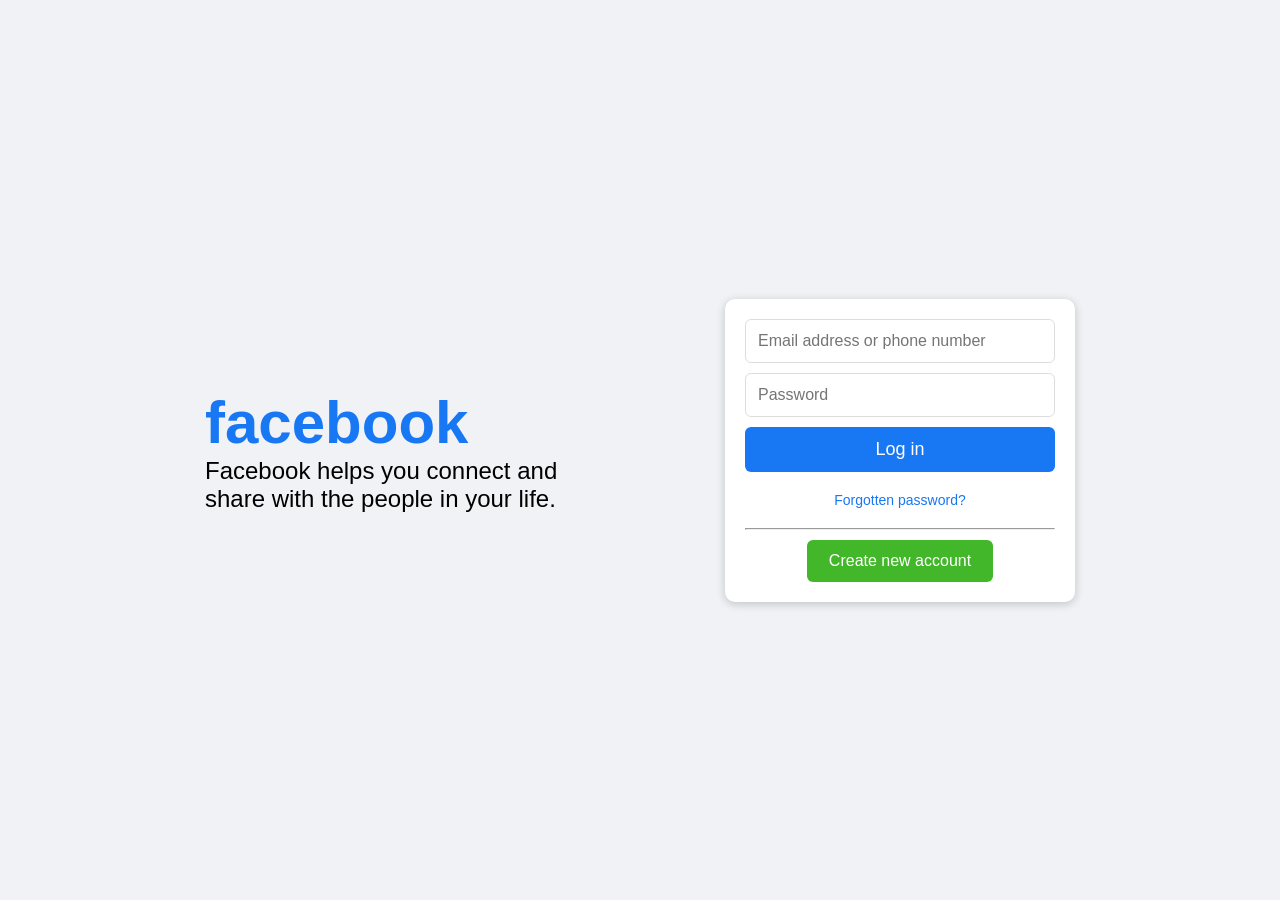
<file: index.html>
<!DOCTYPE html>
<html lang="en">
<head>
<meta charset="UTF-8">
<meta name="viewport" content="width=device-width, initial-scale=1.0">
<title>Facebook Login</title>
<link rel="stylesheet" href="style.css">
</head>

<body>

<div class="main">

    <div class="left">
        <h1>facebook</h1>
        <p>Facebook helps you connect and share with the people in your life.</p>
    </div>

    <div class="right">

        <form class="login-box">

            <input type="text" placeholder="Email address or phone number">

            <input type="password" placeholder="Password">

            <button class="login-btn">Log in</button>

            <a href="#" class="forgot">Forgotten password?</a>

            <hr>

            <button class="create-btn">Create new account</button>

        </form>

    </div>

</div>

</body>
</html>
</file>
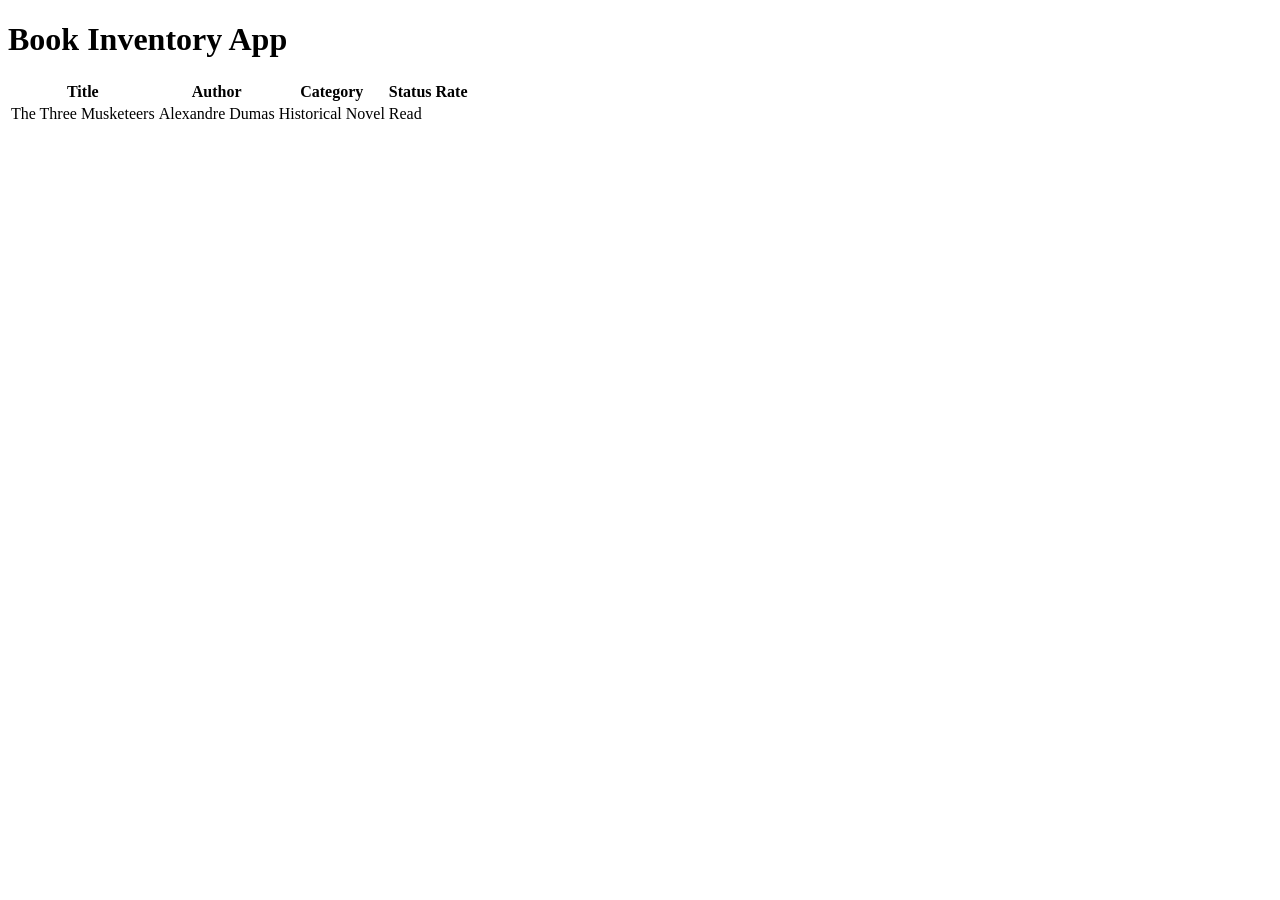
<file: book.html>
<!DOCTYPE html>
<html lang="en">
<head>
    <meta charset="UTF-8">
    <meta name="viewport" content="width=device-width, initial-scale=1.0">
    <title>Book Inventory App</title>
</head>
<body>
    <h1>Book Inventory App</h1>
    <table>
        <thead>
        <tr>
            <th>Title</th>
            <th>Author</th>
            <th>Category</th>
            <th>Status</th>
            <th>Rate</th>
        </tr></thead>
        <tbody>
            <tr class="read">
                <td>The Three Musketeers</td>
                <td>Alexandre Dumas</td>
                <td>Historical Novel</td>
                <td class="read"><span>Read</span></td>
                <td class="rate"><span><span><span></span></td>
            </tr>
        </tbody>
    </table>
</body>
</html>
</file>
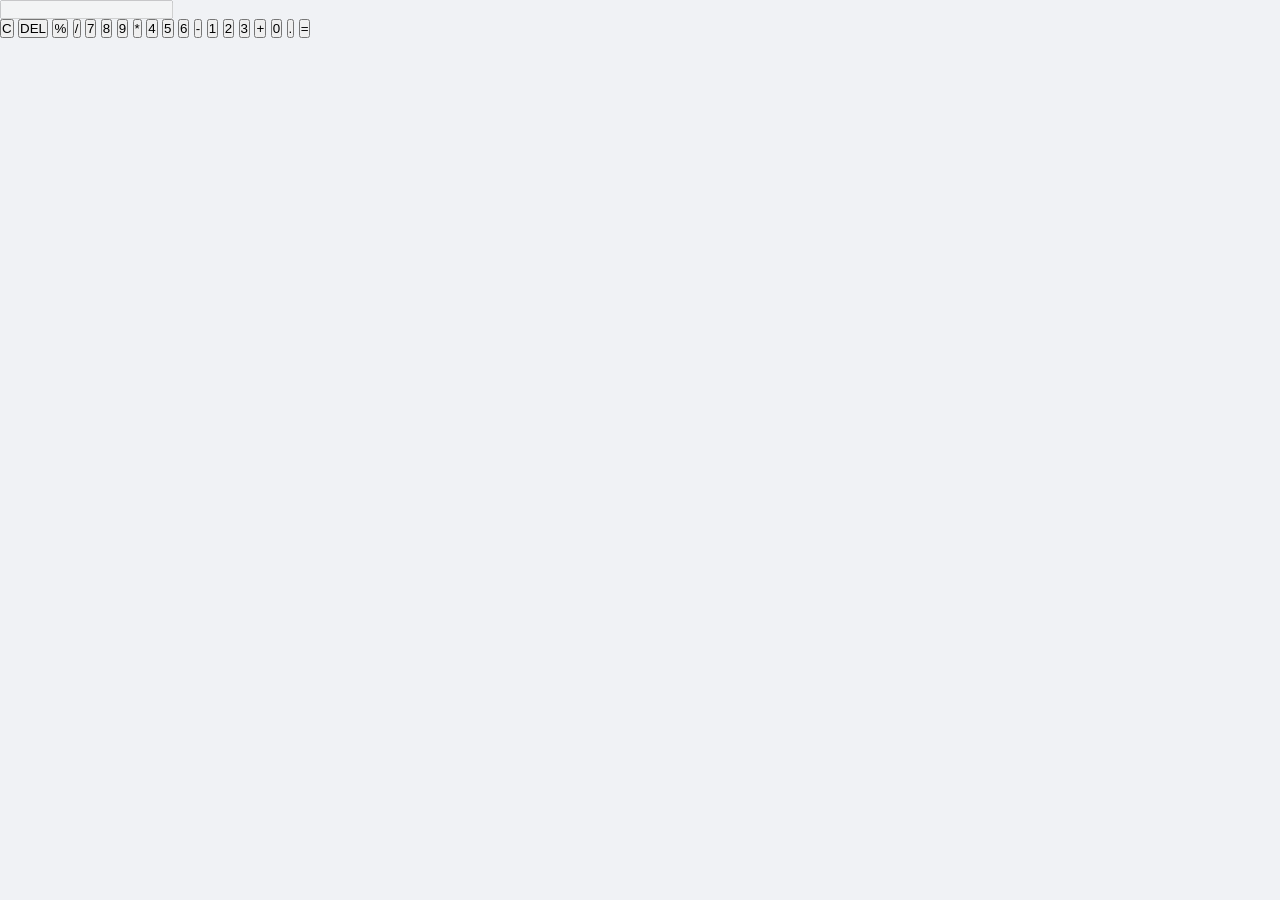
<file: calculator.html>
<!DOCTYPE html>
<html lang="en">
<head>
    <meta charset="UTF-8">
    <title>Simple Calculator</title>
    <link rel="stylesheet" href="style.css">
</head>
<body>

    <div class="calculator">
        <input type="text" id="display" disabled>

        <div class="buttons">
            <button onclick="clearDisplay()">C</button>
            <button onclick="deleteLast()">DEL</button>
            <button onclick="appendValue('%')">%</button>
            <button onclick="appendValue('/')">/</button>

            <button onclick="appendValue('7')">7</button>
            <button onclick="appendValue('8')">8</button>
            <button onclick="appendValue('9')">9</button>
            <button onclick="appendValue('*')">*</button>

            <button onclick="appendValue('4')">4</button>
            <button onclick="appendValue('5')">5</button>
            <button onclick="appendValue('6')">6</button>
            <button onclick="appendValue('-')">-</button>

            <button onclick="appendValue('1')">1</button>
            <button onclick="appendValue('2')">2</button>
            <button onclick="appendValue('3')">3</button>
            <button onclick="appendValue('+')">+</button>

            <button onclick="appendValue('0')" class="zero">0</button>
            <button onclick="appendValue('.')">.</button>
            <button onclick="calculate()" class="equal">=</button>
        </div>
    </div>

<script src="script.js"></script>
</body>
</html>
</file>
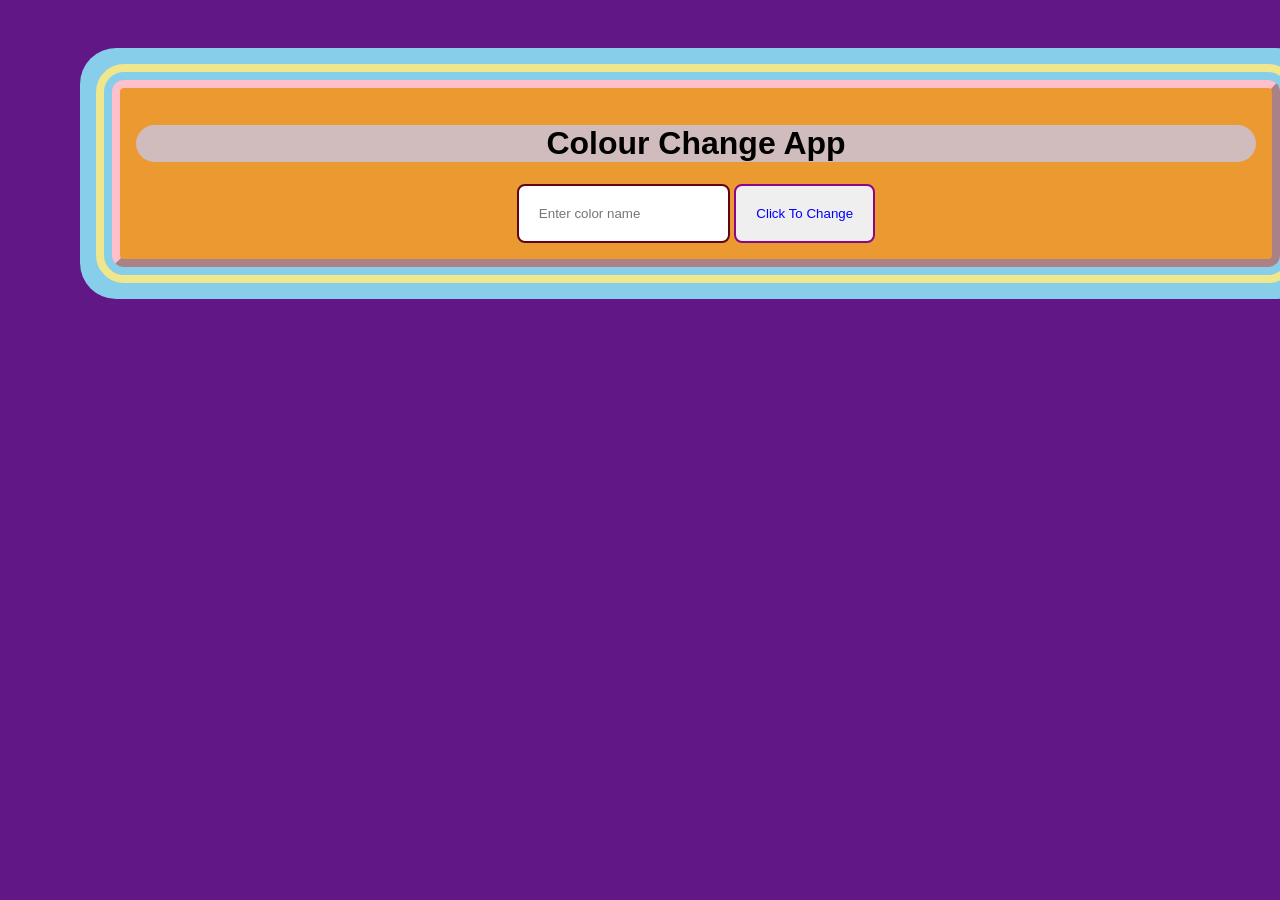
<file: colorchange.html>
<!DOCTYPE html>
<html lang="en">
<head>
    <meta charset="UTF-8">
    <meta name="viewport" content="width=device-width, initial-scale=1.0">
    <title>Colour Change App</title>
    <style>
        body{
            font-family:Verdana, Geneva, Tahoma, sans-serif;
            background:rgb(97, 23, 134);
            text-align: center;
            margin:80px;
        }
        #container{
            background-color: rgb(235, 154, 49);
            padding:40px;
            height:100%;
            margin:10px;
            margin-top:100px;
            width:100%;
            border-radius: 70px;
            border: 0.5rem outset pink;
            outline: 0.5rem solid khaki;
            box-shadow: 0 0 0 2rem skyblue;
            border-radius: 12px;
            font: bold 1rem sans-serif;
            margin: 2rem;
            padding: 1rem;
            outline-offset: 0.5rem;
        }
        h1{
            background: rgb(208, 188, 188);
            width: 100%;
            border-radius: 25px;
        }
        button{
            padding:20px;
            border-radius: 8px;
            border:2px solid rgb(139, 7, 135);
            color:blue
        }
        input{
            padding:20px;
            border-radius: 8px;
            border:2px solid rgb(95, 5, 23);
            color:blue
        }
    </style>
</head>
<body>
    <div id="container">
    <h1>Colour Change App</h1>
    <input type="text" placeholder="Enter color name" id="colorinput">
    <button id ="change">Click To Change</button>
    </div>
    <script src="script.js"></script>

</body>
</html>
</file>
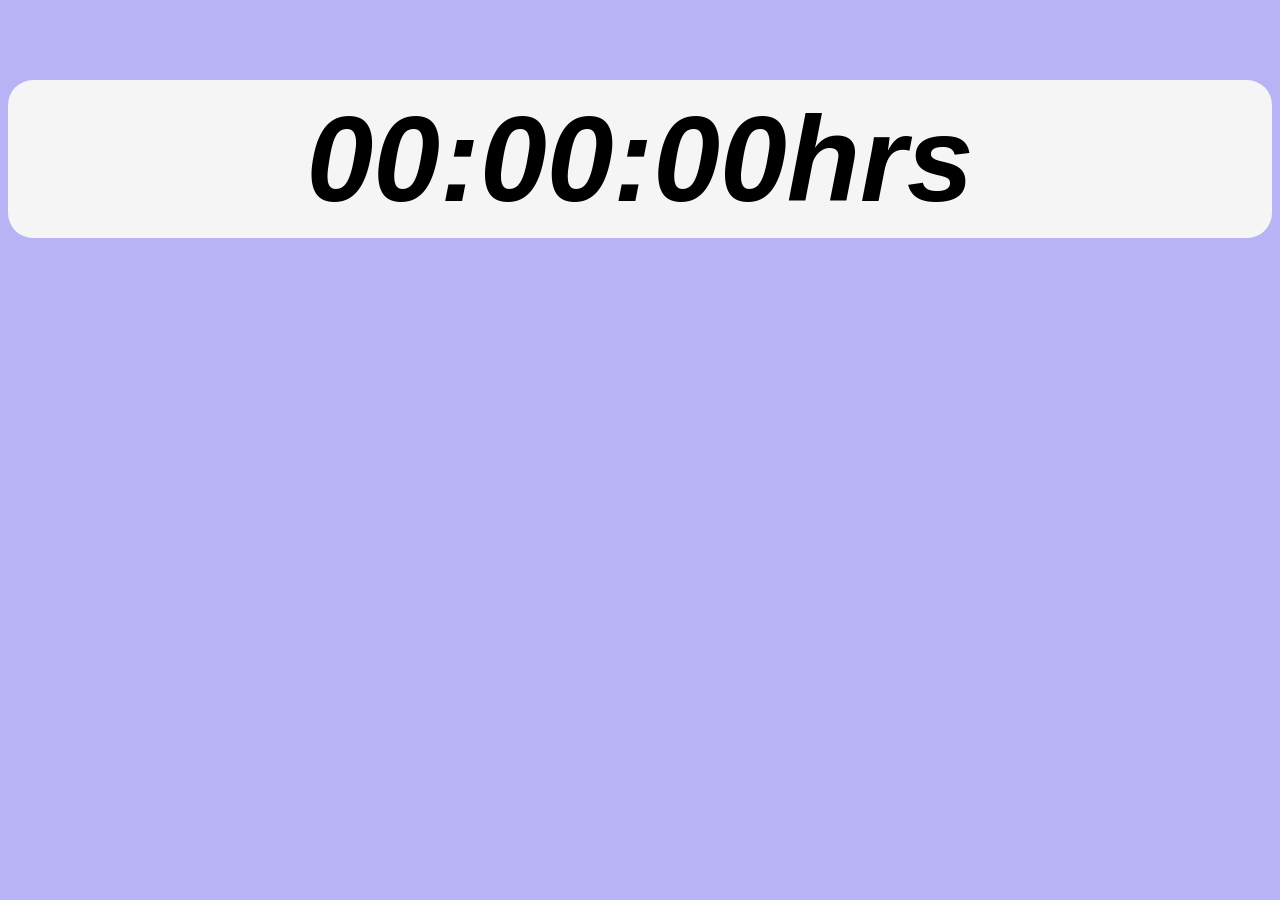
<file: digital_clock.html>
<!DOCTYPE html>
<html lang="en">
<head>
    <meta charset="UTF-8">
    <meta name="viewport" content="width=device-width, initial-scale=1.0">
    <title>Digital Clock</title>
    <style>
        body{
            background: rgb(183, 179, 245);
            font-family: Arial, Helvetica, sans-serif;
            font-size: 60px;
            font-style: oblique;
        }
        h1{
            background: whitesmoke;
            border-radius: 25px;
            text-align: center;
            padding:10px;
            /*border: 10px outset rgb(79, 13, 103);*/
            

        }

    </style>
</head>
<body>
    <h1 id="clock">00:00:00hrs</h1>
    <script src="script.js"></script>
</body>
</html>
</file>
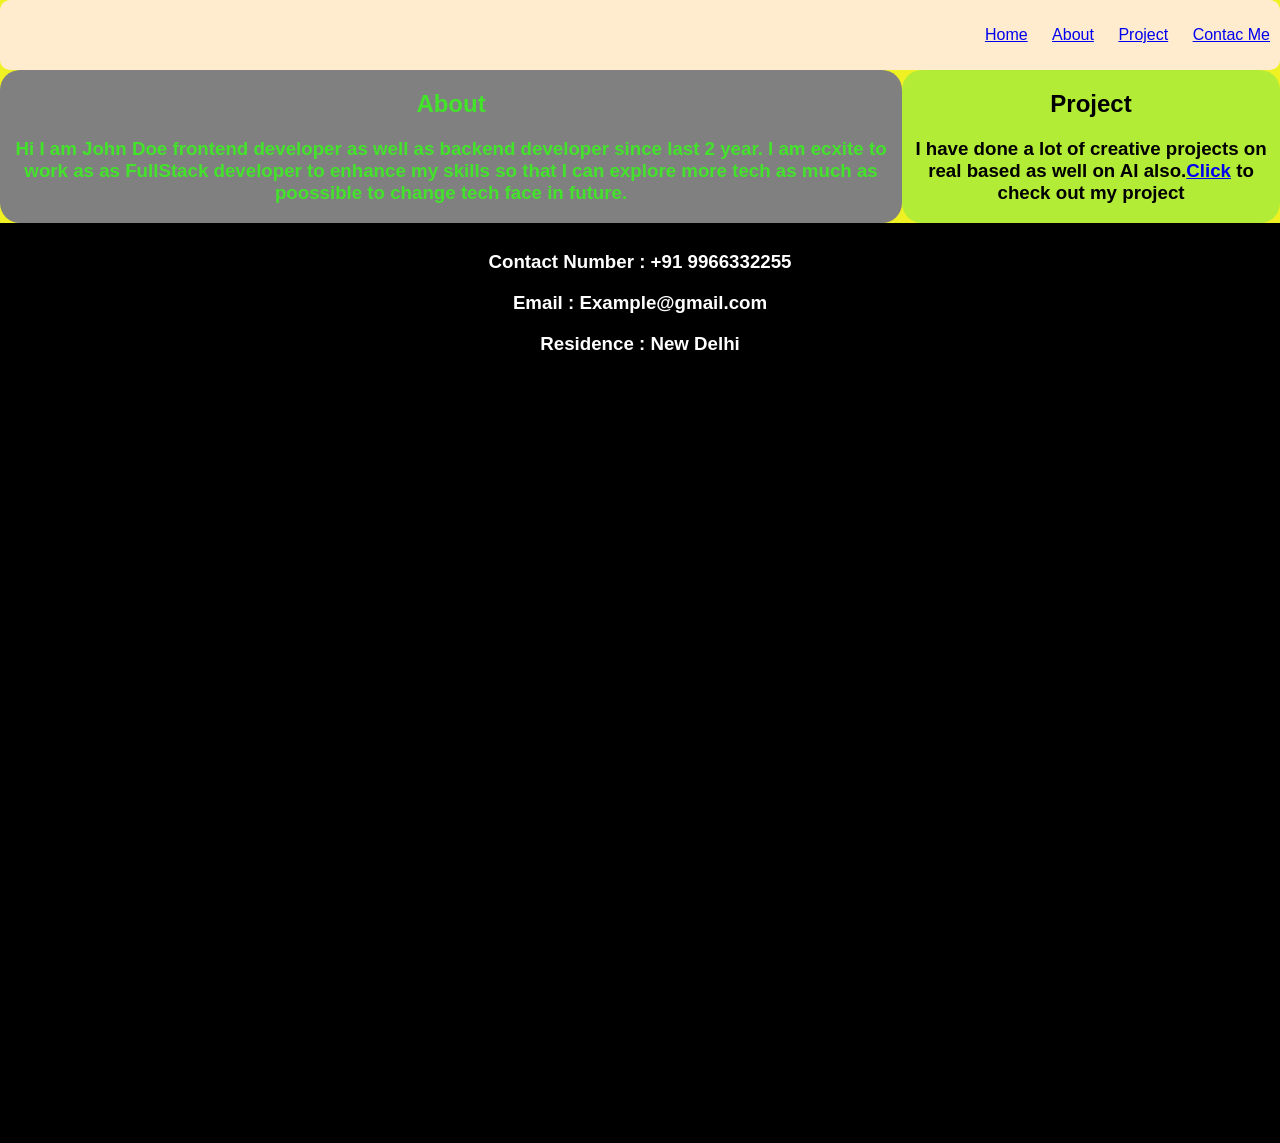
<file: practice.html>
<!DOCTYPE html>
<html lang="en">
<head>
    <meta charset="UTF-8">
    <meta name="viewport" content="width=device-width, initial-scale=1.0">
    <title>Fun HTML</title>
</head>
<style>
    body{
        background:#f0f123;
        font-family:Arial, Helvetica, sans-serif;
        margin:0;
    }
    .header{
        width:100%;
        height:100%;
        background: blanchedalmond;
        display:flex;
        justify-content: flex-end;
        border-radius: 10px;
    }
    .nav li{
        list-style:none;
        display:inline-block;
        margin:10px;
    }
    .footer{
        background: black;
        color:white;
        padding:10px;
        height:100vh;
        text-align: center;
    }
    .card{
        display:flex;
        justify-content: space-between;
    }
    .about{
        background: gray;
        border-radius: 20px;
        text-align: center;
        color:rgb(67, 226, 43);
        animation:slide 2s infinte alternate-reverse;
    }
    .project{
        background: rgb(178, 236, 54);
        border-radius: 20px;
        text-align: center;
        
    }
</style>
<body>
    <div class="header">
    <div class="nav">
        <ul >
            <li><a href="#home">Home</a></li>
            <li><a href="#about">About</a></li>
            <li><a href="#project">Project</a></li>
            <li><a href="#contact">Contac Me</a></li>
        </ul>
    </div>
    </div>
    <div class="card">
        <div class="about">
            <h2>About</h2>
            <h3>Hi I am John Doe frontend developer as well as backend developer since last 2 year. I am ecxite to work as as FullStack developer to enhance my skills so that I can explore more tech as much as poossible to change tech face in future. </h3></div>
            <div class="project"><h2>Project </h2>
            <h3>I have done a lot of creative projects on real based as well on AI also.<a href="#click">Click</a> to check out my project</h3></div>   
        </div>
    <div class="footer">
        <h3>Contact Number : +91 9966332255
        </h3>
        <h3>Email : Example@gmail.com</h3>
        <h3>Residence : New Delhi</h3>

    </div>
</body>
</html>
</file>
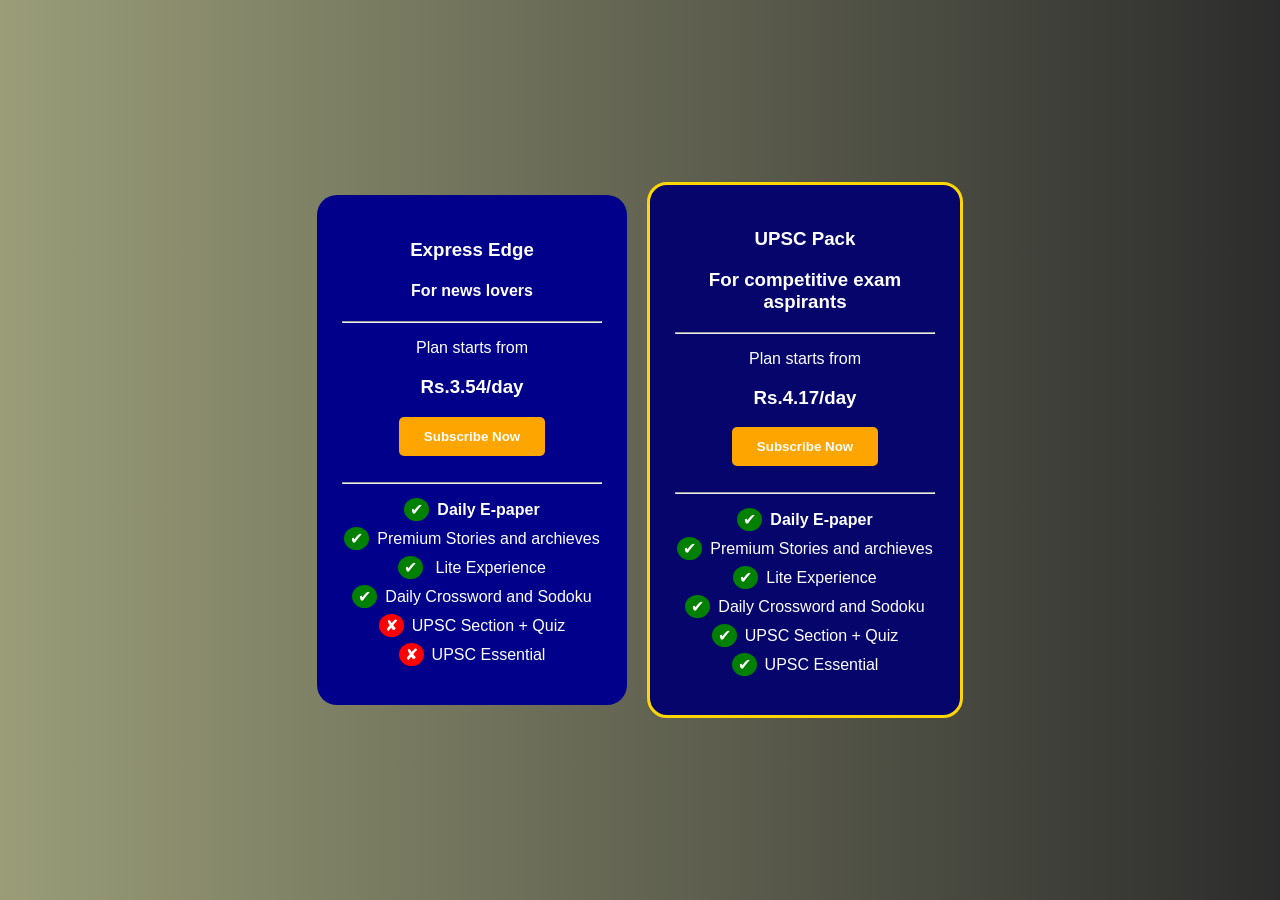
<file: priceCard.html>
<!DOCTYPE html>
<html lang="en">
<head>
    <meta charset="UTF-8">
    <meta name="viewport" content="width=device-width, initial-scale=1.0">
    <title>Document</title>
    <style>
        body{
    background: linear-gradient(to right, #9a9d78, #2c2c2c);
    margin: 0;
    font-family: Arial, sans-serif;
}

.container{
    min-height: 100vh;
    display:flex;
    justify-content:center;
    align-items:center;
    gap:20px;
    box-shadow: 0 10px 20px rgba(0,0,0,0.3);
}

.price, .premium{
    width:260px;
    background: darkblue;
    border-radius: 20px;
    color:white;
    padding:25px;
    text-align:center;
    transition: 0.3s;
}

.premium{
    background: rgb(5, 5, 108);
    border: 3px solid gold;

}

.price:hover, .premium:hover{
    transform: scale(1.05);
}

ul{
    padding:0;
}

li{
    list-style: none;
    margin:10px 0;
}

.g-tick{
    background: green;
    border-radius: 50%;
    padding:3px 6px;
    margin-right:8px;
}

.r-tick{
    background: red;
    border-radius: 50%;
    padding:3px 6px;
    margin-right:8px;
}

button{
    padding:12px 25px;
    border:none;
    border-radius:5px;
    background: orange;
    color:white;
    font-weight:bold;
    cursor:pointer;
}

button:hover{
    background: darkorange;
}
    </style>
</head>
<body>
    <div class="container">
        <div class="price">
            <h3><strong>Express Edge</strong></h3>
            <h4>For news lovers</h4>
            <hr>
            <p>Plan starts from</p>
            <h3>Rs.3.54/day</h3>
            <button class="subscribe">Subscribe Now</button>
            <br>
            <br>
            <hr>
            <ul>
            <li><span class="g-tick">&#10004;</span><strong>Daily E-paper</strong></li>
            <li><span class="g-tick">&#10004;</span>Premium Stories and archieves</li>
            <li><span class="g-tick"> &#10004;</span> Lite Experience</li>
            <li><span class="g-tick">&#10004;</span>Daily Crossword and Sodoku</li>
            <li><span class="r-tick">&#10008;</span>UPSC Section + Quiz</li>
            <li><span class="r-tick">&#10008;</span>UPSC Essential</li>
        </ul>
           
        </div>
        
        
        <div class="premium">
            <h3><strong>UPSC Pack</strong></h3>
            <h3>For competitive exam aspirants</h3>
            <hr>
            <p>Plan starts from</p>
            <h3>Rs.4.17/day</h3>
            <button class="subscribe">Subscribe Now</button>
            <br>
            <br>
            <hr>
            <ul>
                <li><span class="g-tick">&#10004;</span><strong>Daily E-paper</strong></li>
                <li><span class="g-tick">&#10004;</span>Premium Stories and archieves</li>
                <li><span class="g-tick">&#10004;</span>Lite Experience</li>
                <li><span class="g-tick">&#10004;</span>Daily Crossword and Sodoku</li>
                <li><span class="g-tick">&#10004;</span>UPSC Section + Quiz</li>
                <li><span class="g-tick">&#10004;</span>UPSC Essential</li>
            </ul>
        </div>
    </div>


    <script>
        document.querySelectorAll(".subscribe").forEach(btn => {
    btn.addEventListener("click", () => {
        alert("Subscribed successfully!");
    });
});
    </script>
   
</body>
</html>
</file>
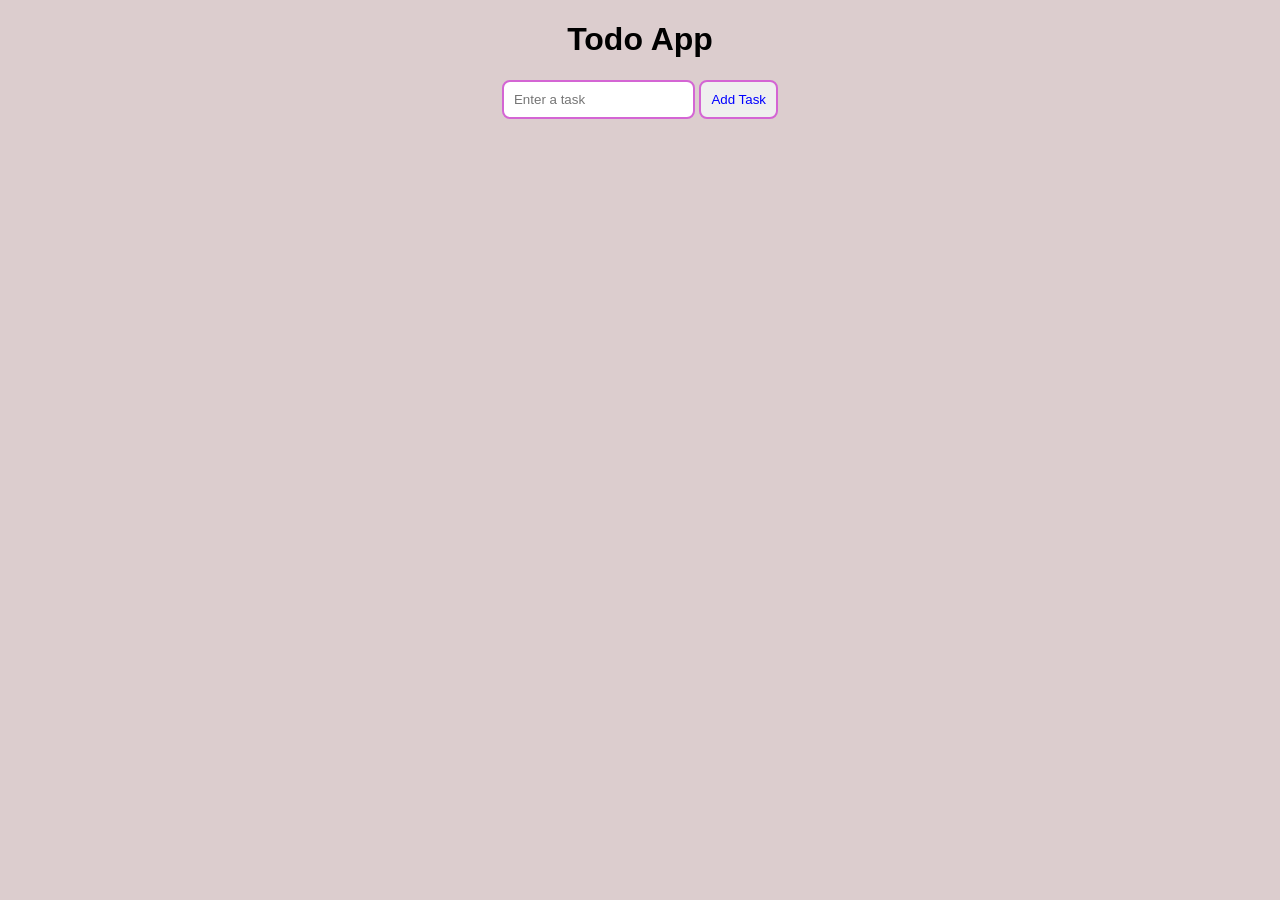
<file: todo.html>
<!DOCTYPE html>
<html lang="en">
<head>
    <meta charset="UTF-8">
    <meta name="viewport" content="width=device-width, initial-scale=1.0">
    <title>Document</title>
    <style>
        body{
            background-color: rgb(220, 205, 206);
            text-align: center;
            font-family: Arial, Helvetica, sans-serif;
        }
        button{
            padding:10px;
            border-radius: 8px;
            border: 2px solid rgb(212, 101, 212);
            color:blue;
        }
        input{
            padding:10px;
            border-radius: 8px;
            border: 2px solid rgb(212, 101, 212);
            color:blue;
        }
    </style>
</head>
<body>
    <div class="container">
        <h1>Todo App</h1>
        <input id="input" type="text" placeholder="Enter a task">
        <button id="task">Add Task</button>

    </div>
    <div id="tasklist"></div>
    <script src="script.js"></script>
</body>
</html>
</file>
<file: style.css>
*{
margin:0;
padding:0;
box-sizing:border-box;
font-family:Arial, Helvetica, sans-serif;
}

body{
background:#f0f2f5;
}

.main{
display:flex;
justify-content:center;
align-items:center;
height:100vh;
gap:120px;
}

/* LEFT SIDE */

.left h1{
color:#1877f2;
font-size:60px;
}

.left p{
font-size:24px;
width:400px;
}

/* RIGHT SIDE */

.login-box{
background:white;
padding:20px;
width:350px;
border-radius:10px;
box-shadow:0 2px 10px rgba(0,0,0,0.2);
display:flex;
flex-direction:column;
gap:10px;
}

.login-box input{
padding:12px;
border:1px solid #ddd;
border-radius:6px;
font-size:16px;
}

.login-btn{
background:#1877f2;
color:white;
border:none;
padding:12px;
font-size:18px;
border-radius:6px;
cursor:pointer;
}

.login-btn:hover{
background:#166fe5;
}

.forgot{
text-align:center;
color:#1877f2;
text-decoration:none;
font-size:14px;
margin:10px 0;
}

.create-btn{
background:#42b72a;
color:white;
border:none;
padding:12px;
border-radius:6px;
font-size:16px;
cursor:pointer;
width:60%;
margin:auto;
}

.create-btn:hover{
background:#36a420;
}
</file>
